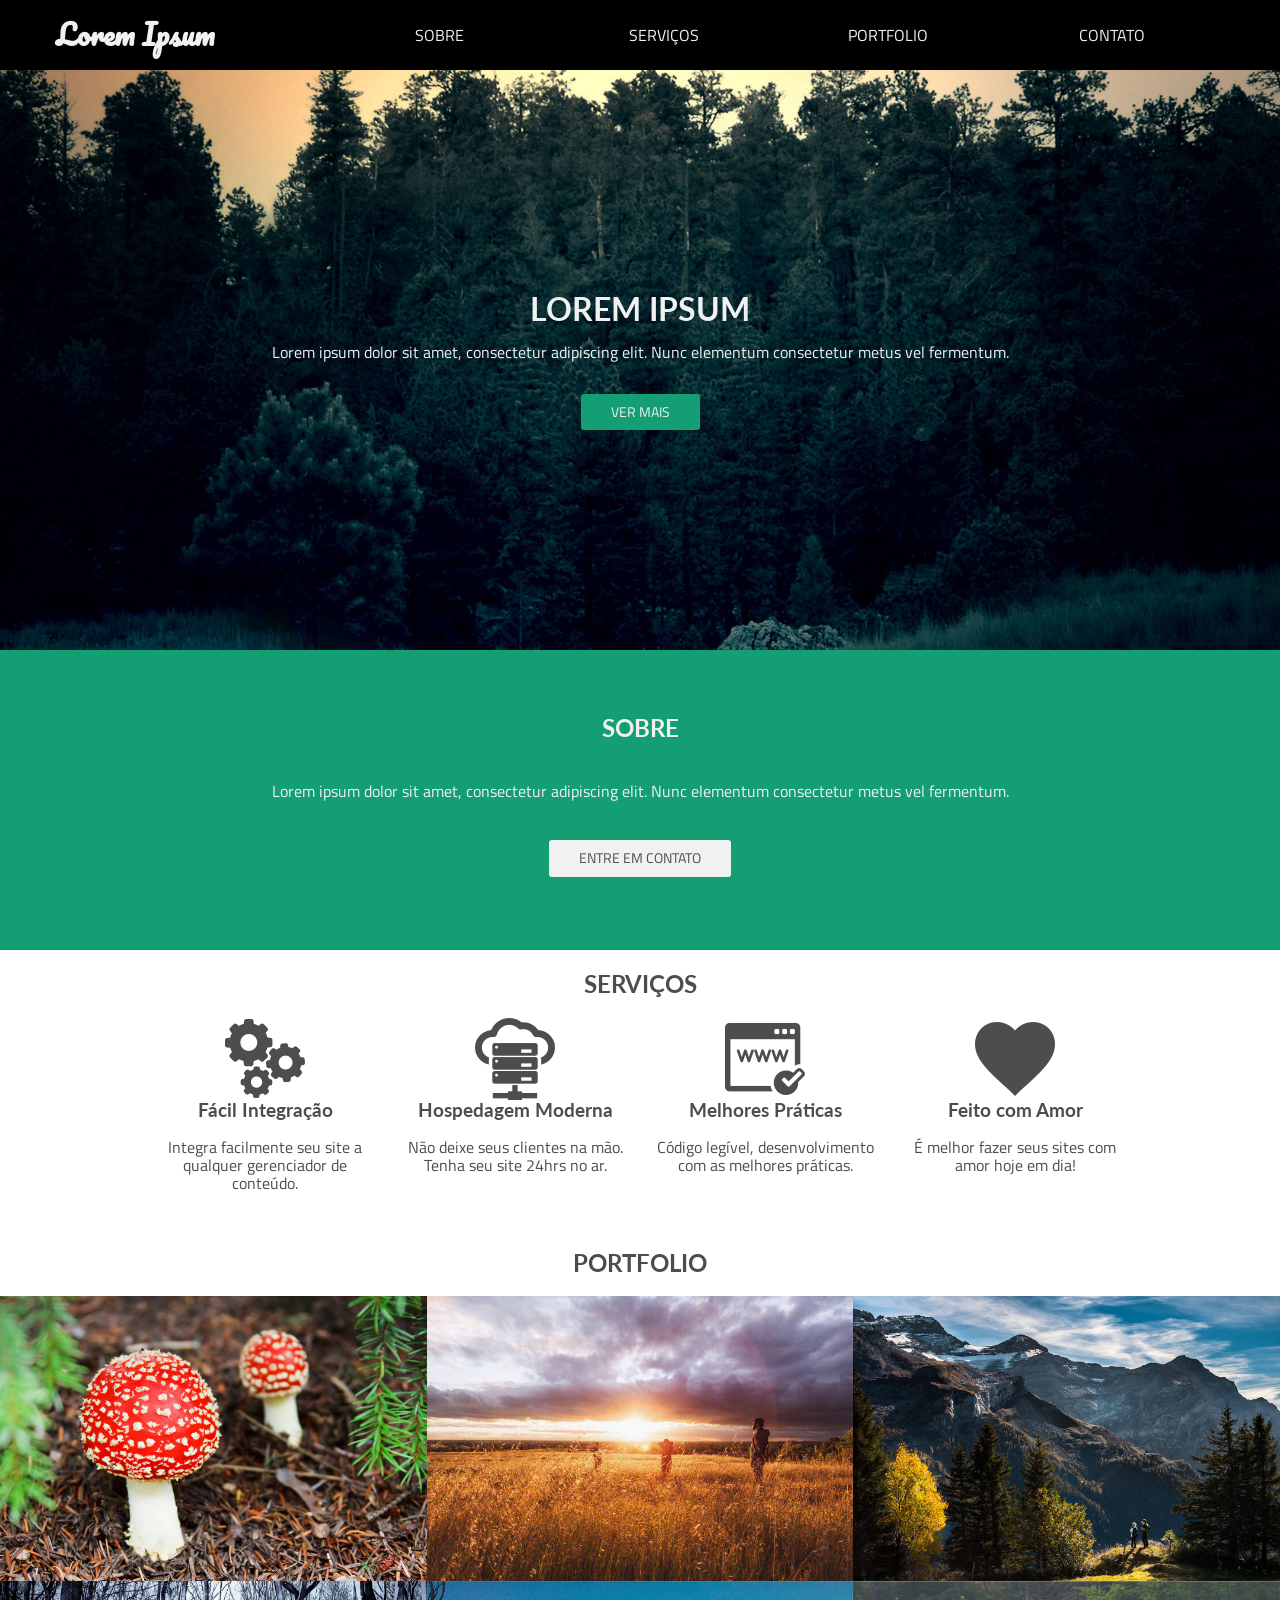
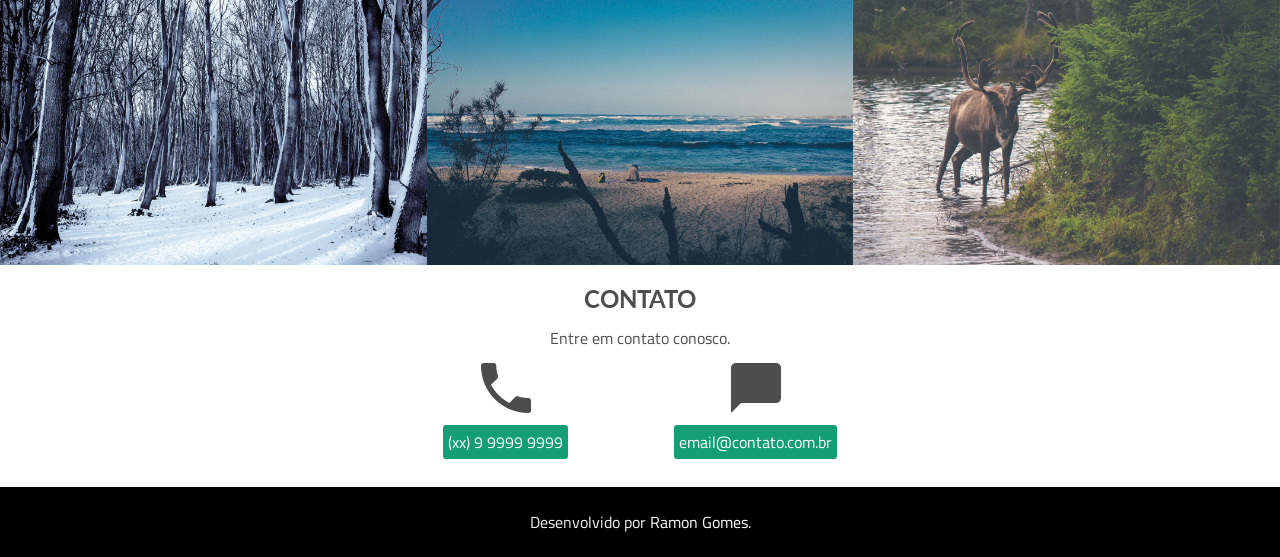
<file: index.html>
<!DOCTYPE html>
<html>
<head>
	<title>Site em HTML5/CSS3</title>
	<meta charset="utf-8">
	<meta name="viewport" content="width=device-width">
	<meta name="description" content="One page sobre serviços e portfolio template.">
	<meta name="keywords" content="Lorem ipsum">
	<meta name="robots" content="noindex, nofollow">
	<meta name="author" content="Ramon Gomes">

	<link href="https://fonts.googleapis.com/css?family=Open+Sans:400,700|Pacifico|Roboto+Slab:400,700" rel="stylesheet">
	<link rel="stylesheet" type="text/css" href="css/normalize.css"><!--resetador de css de navegador-->
	<link rel="stylesheet" type="text/css" href="css/estilos.css">
	<link href="https://fonts.googleapis.com/css?family=Lato|Titillium+Web" rel="stylesheet">

</head>
<body>
	<nav><!--Início da área de navegação-->
		<a href="javascript:void(0);">Lorem Ipsum</a>
		<ul>
			<li><a href="#sobre">SOBRE</a></li>
			<li><a href="#servicos">SERVIÇOS</a></li>
			<li><a href="#portfolio">PORTFOLIO</a></li>
			<li><a href="#contato">CONTATO</a></li>
		</ul>
	</nav><!--Fim da área de navegação-->

	<header><!--Início do header-->
		<h1>LOREM IPSUM</h1>
		<p>Lorem ipsum dolor sit amet, consectetur adipiscing elit. Nunc elementum consectetur metus vel fermentum.</p>
		<a href="#" class="botao">VER MAIS</a>
	</header><!--Fim do header-->

	<section id="sobre"><!--Início da section SOBRE-->
		<h2>SOBRE</h2>
		<p>Lorem ipsum dolor sit amet, consectetur adipiscing elit. Nunc elementum consectetur metus vel fermentum.</p>
		<a href="#" class="botao">ENTRE EM CONTATO</a>
	</section><!--Fim da section SOBRE-->

	<section id="servicos"><!--Início da section SERVIÇOS-->
		<h2>SERVIÇOS</h2>
		<div>
			<img src="img/configs.png" alt="configurações">
			<h3>Fácil Integração</h3>
			<p>Integra facilmente seu site a qualquer gerenciador de conteúdo.</p>
		</div>
		<div>
			<img src="img/hospedagem.png" alt="hospedagem">
			<h3>Hospedagem Moderna</h3>
			<p>Não deixe seus clientes na mão. Tenha seu site 24hrs no ar.</p>
		</div>
		<div>
			<img src="img/site.png" alt="site">
			<h3>Melhores Práticas</h3>
			<p>Código legível, desenvolvimento com as melhores práticas.</p>
		</div>
		<div>
			<img src="img/coracao.png" alt="Com o coração">
			<h3>Feito com Amor</h3>
			<p>É melhor fazer seus sites com amor hoje em dia!</p>
		</div>
	</section><!--Fim da section SERVIÇOS-->

	<section id="portfolio"><!--Início da section PORTFOLIO-->
		<h2>PORTFOLIO</h2>
		<img src="img/portfolio-1.jpg" alt="cogumelos">
		<img src="img/portfolio-2.jpeg" alt="por do sol">
		<img src="img/portfolio-3.jpeg" alt="montanhas">
		<img src="img/portfolio-4.jpg" alt="geleira">
		<img src="img/portfolio-5.jpeg" alt="praia">
		<img src="img/portfolio-6.jpeg" alt="animal">
	</section><!--Fim da section PORTFOLIO-->

	<section id="contato"><!--Início da section CONTATO-->
		<h2>CONTATO</h2>
		<p>Entre em contato conosco.</p>
		<div>
			<img src="img/fone.png" alt="fone">
			<p><a href="tel:xx999999999">(xx) 9 9999 9999</a></p>
		</div>

		<div>
			<img src="img/contato.png" alt="email">
			<p><a href="mailto:email@contato.com.br">email@contato.com.br</a></p>
		</div>
	</section><!--Fim da section CONTATO-->

	<footer><!--Início do footer-->
		<p>Desenvolvido por <a href="http://ramongomes.com.br/">Ramon Gomes</a>.</p>
	</footer><!--Fim do footer-->

</body>
</html>
</file>
<file: css/estilos.css>
/* GERAL */

body {
	font-family: 'Titillium Web', "Lato", Helvetica, Arial, sans-serif;
	color: #4d4d4d;
}

h1, h2, h3 {
	margin: 0;
	font-family: "Lato", Helvetica, Arial, sans-serif;
	font-weight: 700;
}

.botao {
	color: #f1f1f1;
	text-decoration: none;
	padding: 10px 30px;
	background: #139f73;
	font-size: .9em;
	border-radius: 3px;
}

.botao:hover {
	background: #f1f1f1;
	color: #139f73;
}

.botao:active {
	font-weight: bold;
}

/* NAVEGAÇÃO */

/* webkit e ms usados para compatibilização entre os navegadores */
nav {
	display: -webkit-box;
	display: -ms-flexbox;
	display: flex;

	-webkit-box-orient: vertical;
	-webkit-box-direction: normal;
	-ms-flex-direction: column;
	flex-direction: column;

	-webkit-box-align: center;
	-ms-flex-align: center;
	align-items: center;

	background-color: #000;
}

/* Nesse seletor o Nav irá acessar todos os links filhos */
nav > a {
	text-decoration: none;
	color: #f1f1f1;
	font-weight: 700;
	font-size: 28px;
	font-family: Pacifico, serif;
}

nav ul {
	list-style: none;
	padding: 0;

	display: -webkit-box;
	display: -ms-flexbox;
	display: flex;

	-webkit-box-orient: vertical;
	-webkit-box-direction: normal;
	-ms-flex-direction: column;
	flex-direction: column;

	-webkit-box-align: center;
	-ms-flex-align: center;
	align-items: center;

	width: 100%;
}

nav ul li {
	text-align: center;
	width: 100%;
}

nav ul li a {
	display: inline-block;
	padding: 10px 0;
	width: 100%;
	text-decoration: none;
	color: #f1f1f1;
}

nav ul li a:hover {
	color: #f3f3f3;
	background: #139f73;
	border-radius: 3px;
}

nav ul li a:active {
	color: #139f73;
	background: #fff;

}

/* CABEÇALHO */

header {
	background-image: url('../img/fundo.jpg');
	background-size: cover;
	background-position: center;
	background-repeat: no-repeat;
	color: #f1f1f1;

	display: -webkit-box;
	display: -ms-flexbox;
	display: flex;

	-webkit-box-orient: vertical;
	-webkit-box-direction: normal;
	-ms-flex-direction: column;
	flex-direction: column;

	-webkit-box-align: center;
	-ms-flex-align: center;
	align-items: center;

	text-align: center;
	padding: 20px;
}

header p {
	margin-bottom: 2em;
}

/* SOBRE */

#sobre {
	display: -webkit-box;
	display: -ms-flexbox;
	display: flex;

	-webkit-box-orient: vertical;
	-webkit-box-direction: normal;
	-ms-flex-direction: column;
	flex-direction: column;

	-webkit-box-align: center;
	-ms-flex-align: center;
	align-items: center;

	text-align: center;
	padding: 0 20px 20px;
	background-color: #139f73;
	color: #f1f1f1;
}

#sobre p {
	margin: 2.5em;
	max-width: 1000px;
}

#sobre .botao {
	background: #f1f1f1;
	color: #4d4d4d;
}

#sobre .botao:hover {
	background: #139f73;
	color: #f1f1f1;
	border: 1px solid #fff;
}

/* SERVIÇOS */

#servicos {
	padding: 20px;

	display: -webkit-box;
	display: -ms-flexbox;
	display: flex;

	 -webkit-box-orient: vertical;
	-webkit-box-direction: normal;
	-ms-flex-direction: column;
	flex-direction: column;

	-webkit-box-align: center;
	-ms-flex-align: center;
	align-items: center;

}

#servicos div {
	display: -webkit-box;
	display: -ms-flexbox;
	display: flex;

	-webkit-box-orient: vertical;
	-webkit-box-direction: normal;
	-ms-flex-direction: column;
	flex-direction: column;

	-webkit-box-align: center;
	-ms-flex-align: center;
	align-items: center;

	text-align: center;
	padding-top: 30px;
}

/* PORTFOLIO */

#portfolio {
	display: -webkit-box;
	display: -ms-flexbox;
	display: flex;

	-webkit-box-orient: vertical;
	-webkit-box-direction: normal;
	-ms-flex-direction: column;
	flex-direction: column;

	-webkit-box-align: center;
	-ms-flex-align: center;
	align-items: center;

	padding-top: 20px;
}

#portfolio h2 {
	margin-bottom: 20px;
}

#portfolio img {
	width: 100%;
}

/* CONTATO */

#contato {
	display: -webkit-box;
	display: -ms-flexbox;
	display: flex;

	-webkit-box-orient: vertical;
	-webkit-box-direction: normal;
	-ms-flex-direction: column;
	flex-direction: column;

	-webkit-box-align: center;
	-ms-flex-align: center;
	align-items: center;

	text-align: center;
	padding: 20px;
}

#contato p a {
	text-decoration: none;
	background: #139f73;
	color: #fff;
	padding: 5px;
	border-radius: 3px;
}

#contato p a:hover {
	background: #fff;
	color: #4d4d4d;
	padding: 5px;
	border-radius: 3px;
	border: 1px solid #139f73;
}

#contato p a:active {
	background: #fff;
	color: #139f73;

}

/* FOOTER */

footer {
	text-align: center;
	padding: 10px;
	background: #000;
	color: #f1f1f1;
}

footer a {
	text-decoration: none;
	color: #fff;
}

/* MEDIA QUERIES */

/* Tamanho ideal para Tablets 768px */
@media screen and (min-width: 768px) {

	/* NAVEGAÇÃO */
	nav {
		-webkit-box-orient: horizontal;
		-webkit-box-direction: normal;
		-ms-flex-direction: row;
		flex-direction: row;

		-ms-flex-pack: distribute;
		justify-content: space-around;
	}

	nav ul {
		-webkit-box-orient: horizontal;
		-webkit-box-direction: normal;
		-ms-flex-direction: row;
		flex-direction: row;

		width: 70%;
	}

	/* CABEÇALHO */

	/* vh - view port height é toda a área interna do navegador, a altura do elemento seja de 60% altura do viewport, ainda assim não é utilizada por todos os navegadores, necessário também usar uma medida padrão como o 600px.*/
	header {
		height: 600px;
		height: 60vh;

		-webkit-box-pack: center;
		-ms-flex-pack: center;
		justify-content: center;

	}

	/* SOBRE */
	#sobre {
		height: 250px;
		height: 30vh;

		-webkit-box-pack: center;
		-ms-flex-pack: center;
		justify-content: center;

		min-height: 250px;
		padding: 10px 20px 20px;
	}

	/* SERVIÇOS */

	#servicos {
		-webkit-box-orient: horizontal;
		-webkit-box-direction: normal;
		-ms-flex-direction: row;
		flex-direction: row;

		-ms-flex-wrap: wrap;
		flex-wrap: wrap;

		-webkit-box-align: start;
		-ms-flex-align: start;
		align-items: flex-start;

		max-width: 1000px;
		margin: 0 auto;
	}

	#servicos h2 {
		text-align: center;
		width: 100%;
		padding-bottom: 20px;
	}

	#servicos div {
		-webkit-box-flex: 1;
		-ms-flex-positive: 1;
		flex-grow: 1;

		-ms-flex-preferred-size: 150px;
		flex-basis: 150px;

		padding: 0 10px;
	}

	/* PORTFOLIO */

	#portfolio {
		-webkit-box-orient: horizontal;
		-webkit-box-direction: normal;
		-ms-flex-direction: row;
		flex-direction: row;

		-ms-flex-wrap: wrap;
		flex-wrap: wrap;
	}

	#portfolio h2 {
		width: 100%;
		text-align: center;
	}

	#portfolio img {
		width: 33.3333333333%;
	}

	/* CONTATO */

	#contato {
		-webkit-box-orient: horizontal;
		-webkit-box-direction: normal;
		-ms-flex-direction: row;
		flex-direction: row;

		-ms-flex-wrap: wrap;
		flex-wrap: wrap;

		-webkit-box-pack: center;
		-ms-flex-pack: center;
		justify-content: space-around;

		max-width: 500px;
		margin: 0 auto;
	}

	#contato h2,
	#contato p {
		width: 100%;
	}

}
</file>
